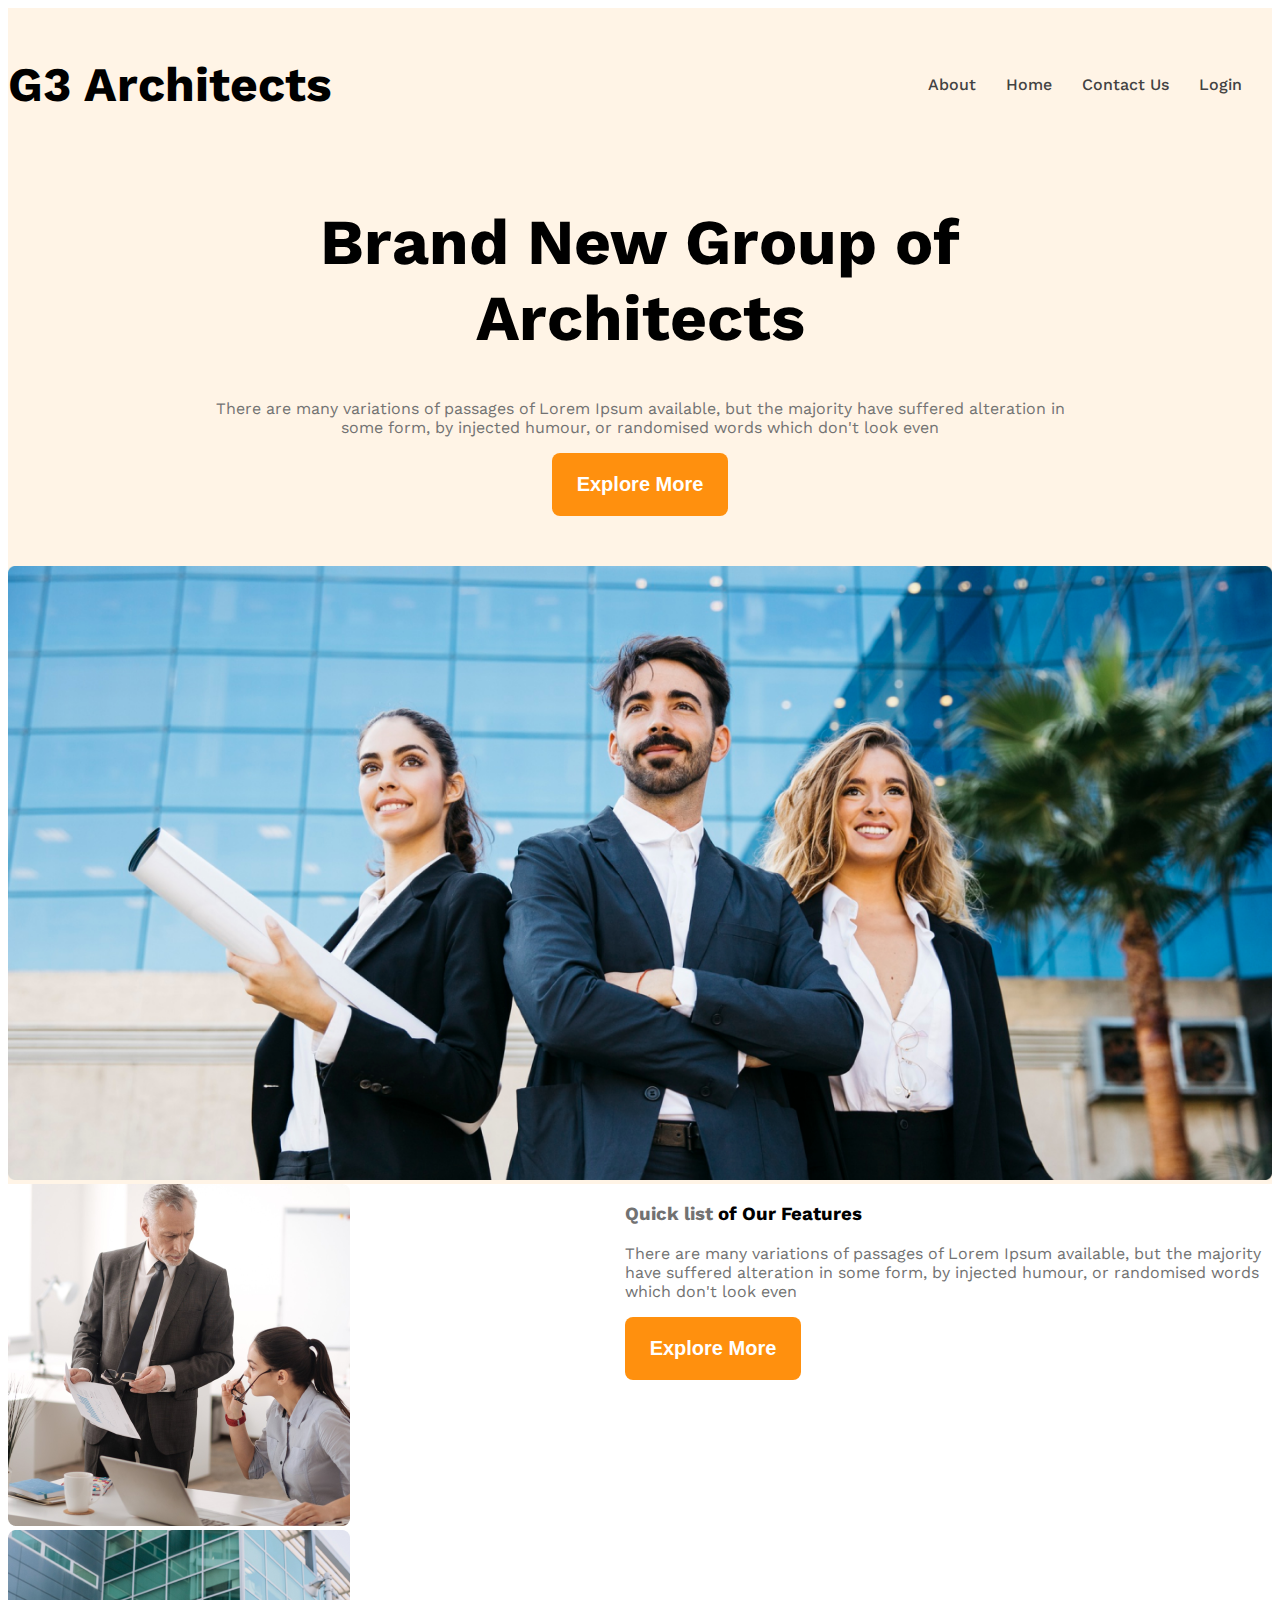
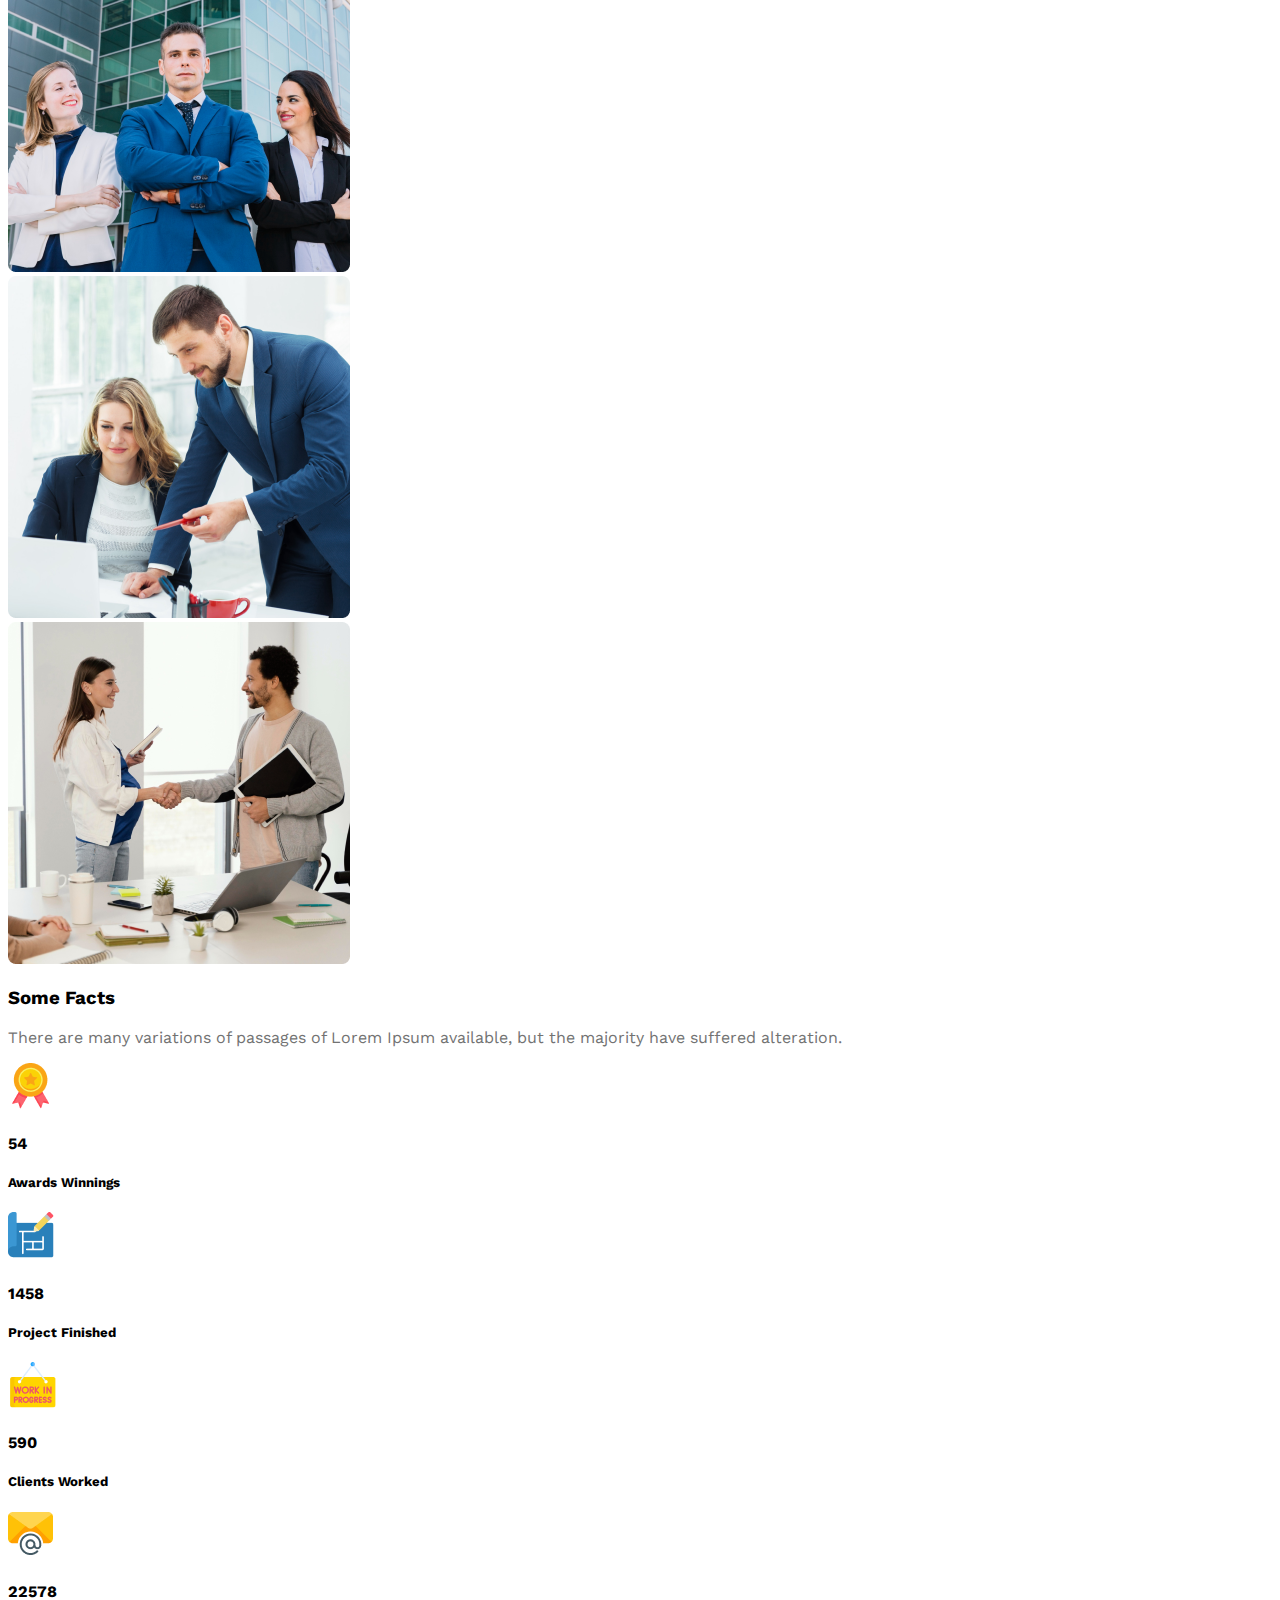
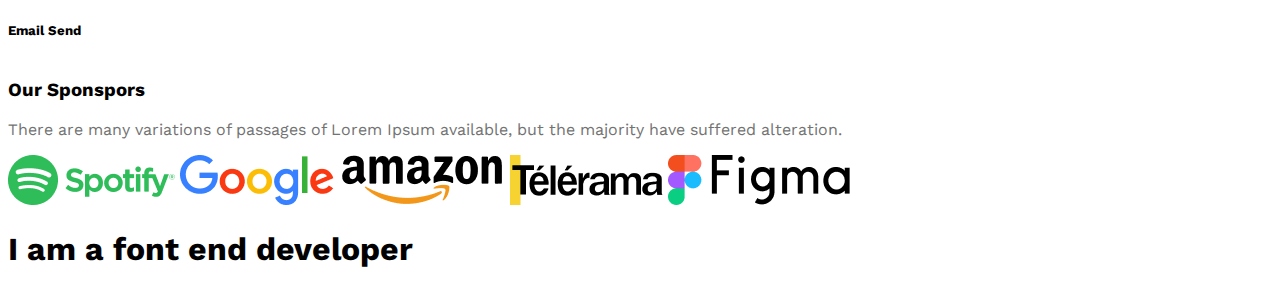
<file: index.html>
<!DOCTYPE html>
<html lang="en">
<head>
    <meta charset="UTF-8">
    <meta name="viewport" content="width=device-width, initial-scale=1.0">
    <title>g3 architects</title>
    <link rel="stylesheet" href="style.css">
</head>
<body class="work-sans-font">
    <header class="bg-light">
        <nav class="navbar display-flex">
            <h3 class="brand">G3 Architects</h3>
                                             
            <ul class="nav-link display-flex">
                <li class="nav-item"><a href="" class="nav-link text-gray"> About </a></li>
                <li class="nav-item"><a href="" class="nav-link text-gray"> Home</a></li>
                <li class="nav-item"><a href="" class="nav-link text-gray"> Contact Us </a></li>
                <li class="nav-item"><a href="" class="nav-link text-gray"> Login</a></li>
            </ul>
        </nav>
        <div class="banner">
            <div class="banner-content">
                <h1 class="banner-title">Brand New Group of Architects </h1>
                <p class="text-light-gray">There are many variations of passages of Lorem Ipsum available, but the majority have suffered alteration in some form, by injected humour, or randomised words which don't look even</p>
                <button class="btn-primary">Explore More</button>
            </div>
            <img class="banner-image" src="images/banner.png" alt="">
        </div>
    </header>
    <main>
                <!-- teams section start  -->
        <section class="teams display-flex">
            <div class="team-img-container">
                <img src="images/team1.png" alt="">
                <img src="images/team2.png" alt="">
                <img src="images/team3.png" alt="">
                <img src="images/team4.png" alt="">
            </div>

            <div class="our-features">
                <h3 class="section-title"><span id="quick-list" class="text-light-gray">Quick list</span> <span class=".text-gray">of Our</span> <span class="text-orange"> Features</span></h3>
                <p class="feature-description text-light-gray">There are many variations of passages of Lorem Ipsum available, but the majority have suffered alteration in some form, by injected humour, or randomised words which don't look even</p>
                <button class="btn-primary">Explore More</button>
            </div>
        </section>

        <!-- some facts   -->
         <section>
            <div class="title">
                <h3 class="section-title">Some Facts</h3>
                <p class="text-light-gray fact-description">There are many variations of passages of Lorem Ipsum available, but the majority have suffered alteration.</p>
            </div>
            <div class="facts-container">
                <div class="facts-card display-flex">
                  <div>
                        <img src="images/icons/ribon.png" alt="" class="fact-icon">
                        <h4 class="fact-number">54</h4>
                        <h5 class="fact-name">Awards Winnings</h5>
                  </div>
                </div>
                <div class="facts-card display-flex">
                    <div>
                        <img src="images/icons/projects.png" alt="" class="fact-icon">
                        <h4 class="fact-number">1458</h4>
                        <h5 class="fact-name">Project Finished</h5>
                    </div>
                </div>
                <div class="facts-card display-flex">
                    <div>
                        <img src="images/icons/customers.png" alt="" class="fact-icon">
                        <h4 class="fact-number">590</h4>
                        <h5 class="fact-name">Clients Worked</h5>
                    </div>
                </div>
                <div class="facts-card display-flex ">
                    <div>
                        <img src="images/icons/email.png" alt="" class="fact-icon">
                        <h4 class="fact-number">22578</h4>
                        <h5 class="fact-name">Email Send</h5>
                    </div>
                </div>
            </div>
         </section>

         <!-- some facts 2  -->
        <section class="our-sponsors">
            <div class="sponsor-info">
                <h3 class="section-title">Our Sponspors</h3>
                <p class="text-light-gray">
                    There are many variations of passages of Lorem Ipsum available, but the majority have suffered alteration.
                </p>
            </div>

            <div class="sponsor-companies">
                <img src="images/sponsors/spotify.png" alt="">
                <img src="images/sponsors/google.png" alt="">
                <img src="images/sponsors/amazon.png" alt="">
                <img src="images/sponsors/telerama.png" alt="">
                <img src="images/sponsors/figma.png" alt="">
            </div>
        </section>

        <section>
            <h1>I am a font end developer</h1>
        </section>

    </main>
    <footer>

    </footer>
</body>
</html>
</file>
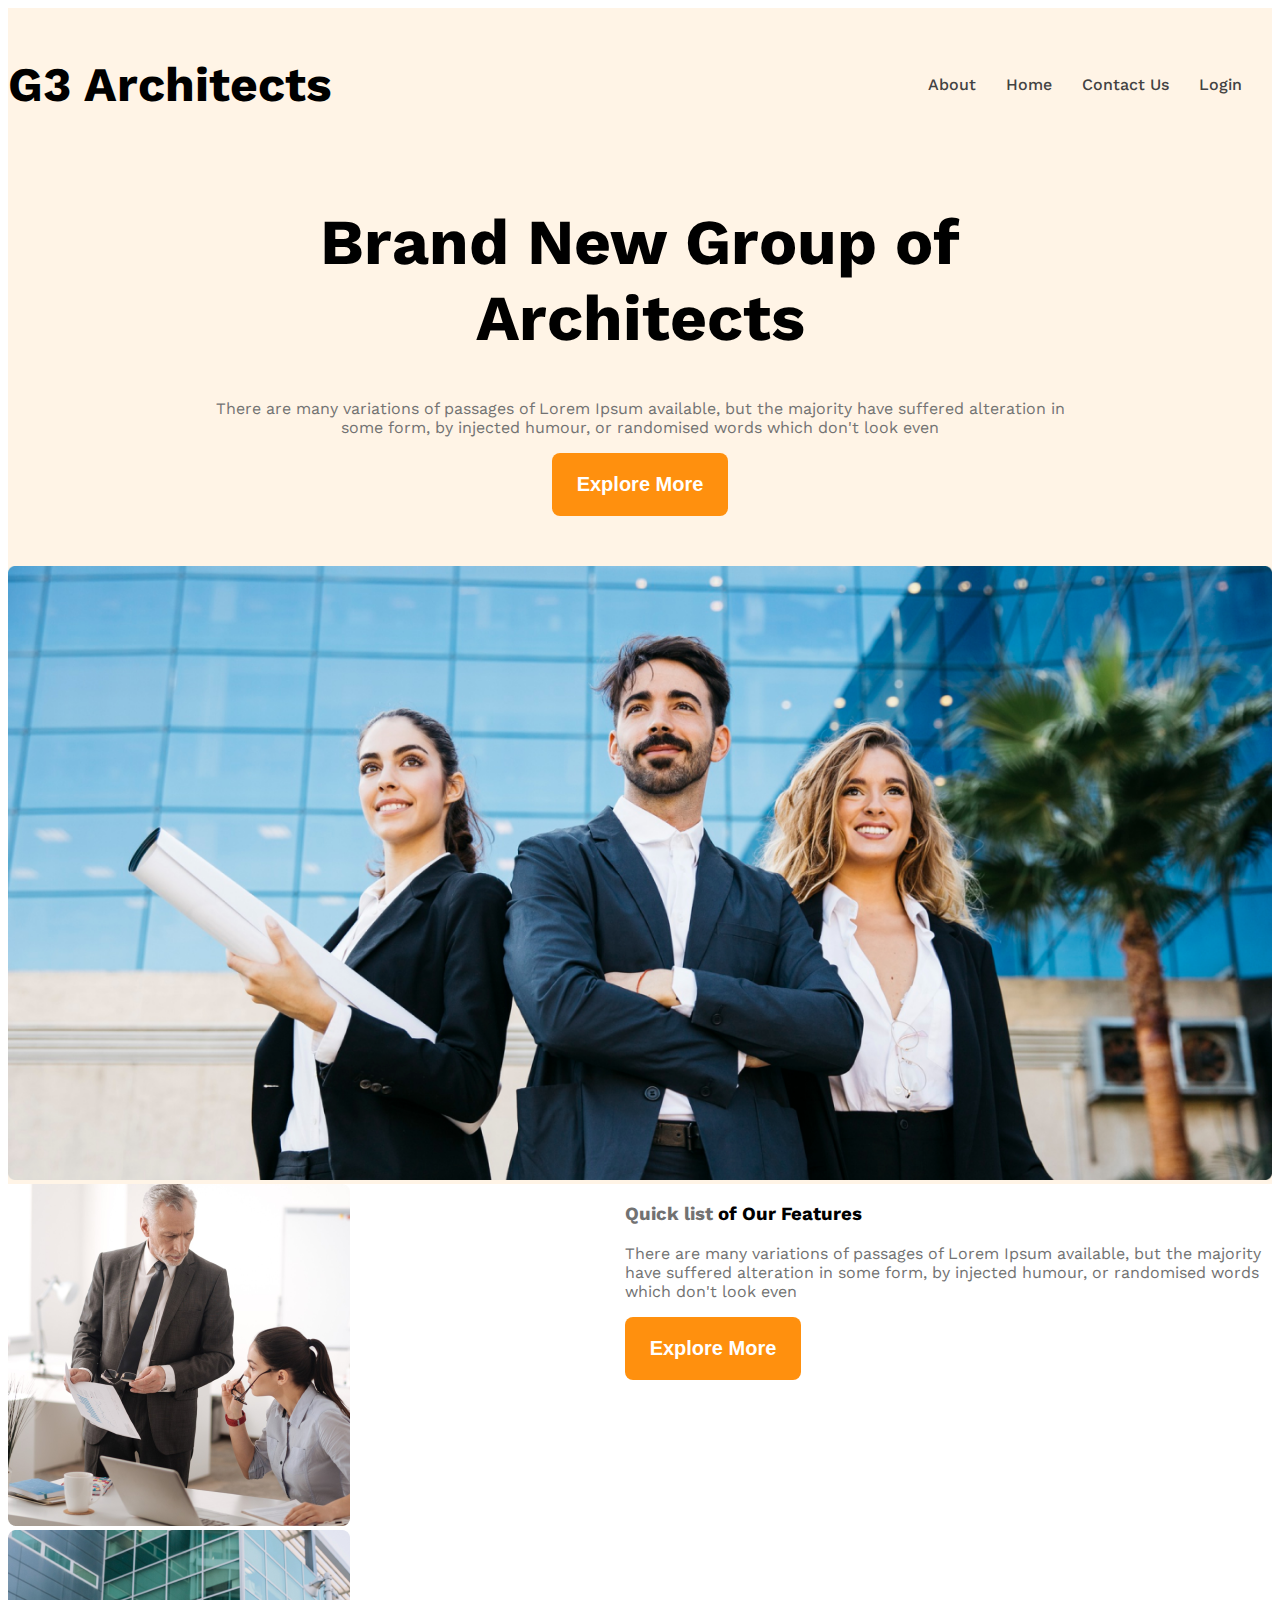
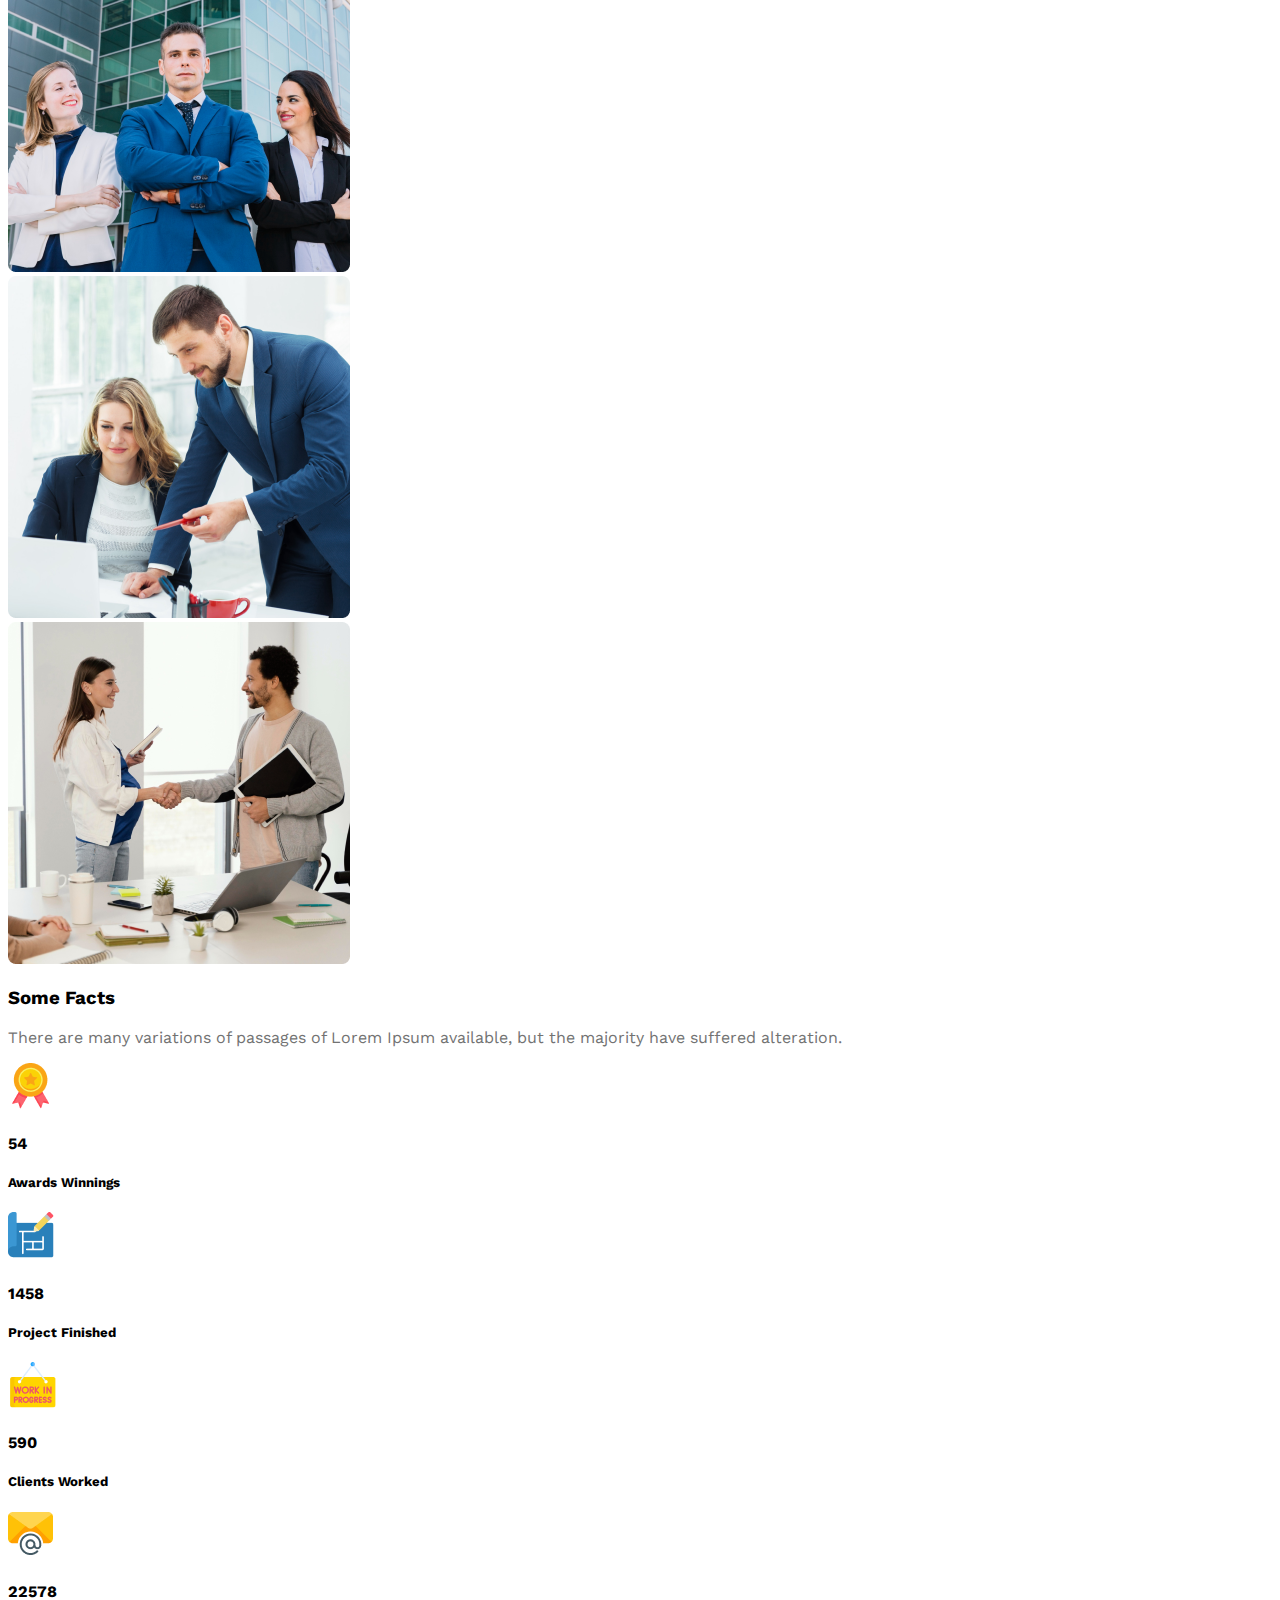
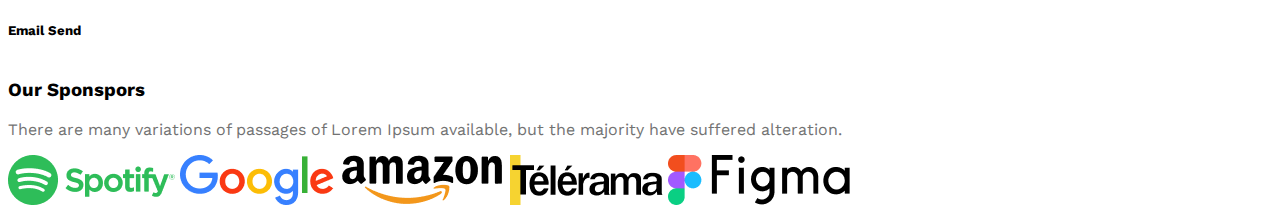
<file: index 1.html>
<!DOCTYPE html>
<html lang="en">
<head>
    <meta charset="UTF-8">
    <meta name="viewport" content="width=device-width, initial-scale=1.0">
    <title>g3 architects</title>
    <link rel="stylesheet" href="style.css">
</head>
<body class="work-sans-font">
    <header class="bg-light">
        <nav class="navbar display-flex">
            <h3 class="brand">G3 Architects</h3>
                                             
            <ul class="nav-link display-flex">
                <li class="nav-item"><a href="" class="nav-link text-gray"> About </a></li>
                <li class="nav-item"><a href="" class="nav-link text-gray"> Home</a></li>
                <li class="nav-item"><a href="" class="nav-link text-gray"> Contact Us </a></li>
                <li class="nav-item"><a href="" class="nav-link text-gray"> Login</a></li>
            </ul>
        </nav>
        <div class="banner">
            <div class="banner-content">
                <h1 class="banner-title">Brand New Group of Architects </h1>
                <p class="text-light-gray">There are many variations of passages of Lorem Ipsum available, but the majority have suffered alteration in some form, by injected humour, or randomised words which don't look even</p>
                <button class="btn-primary">Explore More</button>
            </div>
            <img class="banner-image" src="images/banner.png" alt="">
        </div>
    </header>
    <main>
                <!-- teams section start  -->
        <section class="teams display-flex">
            <div class="team-img-container">
                <img src="images/team1.png" alt="">
                <img src="images/team2.png" alt="">
                <img src="images/team3.png" alt="">
                <img src="images/team4.png" alt="">
            </div>

            <div class="our-features">
                <h3 class="section-title"><span id="quick-list" class="text-light-gray">Quick list</span> <span class=".text-gray">of Our</span> <span class="text-orange"> Features</span></h3>
                <p class="feature-description text-light-gray">There are many variations of passages of Lorem Ipsum available, but the majority have suffered alteration in some form, by injected humour, or randomised words which don't look even</p>
                <button class="btn-primary">Explore More</button>
            </div>
        </section>

        <!-- some facts   -->
         <section>
            <div class="title">
                <h3 class="section-title">Some Facts</h3>
                <p class="text-light-gray fact-description">There are many variations of passages of Lorem Ipsum available, but the majority have suffered alteration.</p>
            </div>
            <div class="facts-container">
                <div class="facts-card display-flex">
                  <div>
                        <img src="images/icons/ribon.png" alt="" class="fact-icon">
                        <h4 class="fact-number">54</h4>
                        <h5 class="fact-name">Awards Winnings</h5>
                  </div>
                </div>
                <div class="facts-card display-flex">
                    <div>
                        <img src="images/icons/projects.png" alt="" class="fact-icon">
                        <h4 class="fact-number">1458</h4>
                        <h5 class="fact-name">Project Finished</h5>
                    </div>
                </div>
                <div class="facts-card display-flex">
                    <div>
                        <img src="images/icons/customers.png" alt="" class="fact-icon">
                        <h4 class="fact-number">590</h4>
                        <h5 class="fact-name">Clients Worked</h5>
                    </div>
                </div>
                <div class="facts-card display-flex ">
                    <div>
                        <img src="images/icons/email.png" alt="" class="fact-icon">
                        <h4 class="fact-number">22578</h4>
                        <h5 class="fact-name">Email Send</h5>
                    </div>
                </div>
            </div>
         </section>

         <!-- some facts 2  -->
        <section class="our-sponsors">
            <div class="sponsor-info">
                <h3 class="section-title">Our Sponspors</h3>
                <p class="text-light-gray">
                    There are many variations of passages of Lorem Ipsum available, but the majority have suffered alteration.
                </p>
            </div>

            <div class="sponsor-companies">
                <img src="images/sponsors/spotify.png" alt="">
                <img src="images/sponsors/google.png" alt="">
                <img src="images/sponsors/amazon.png" alt="">
                <img src="images/sponsors/telerama.png" alt="">
                <img src="images/sponsors/figma.png" alt="">
            </div>

        </section>

    </main>
    <footer>

    </footer>
</body>
</html>
</file>
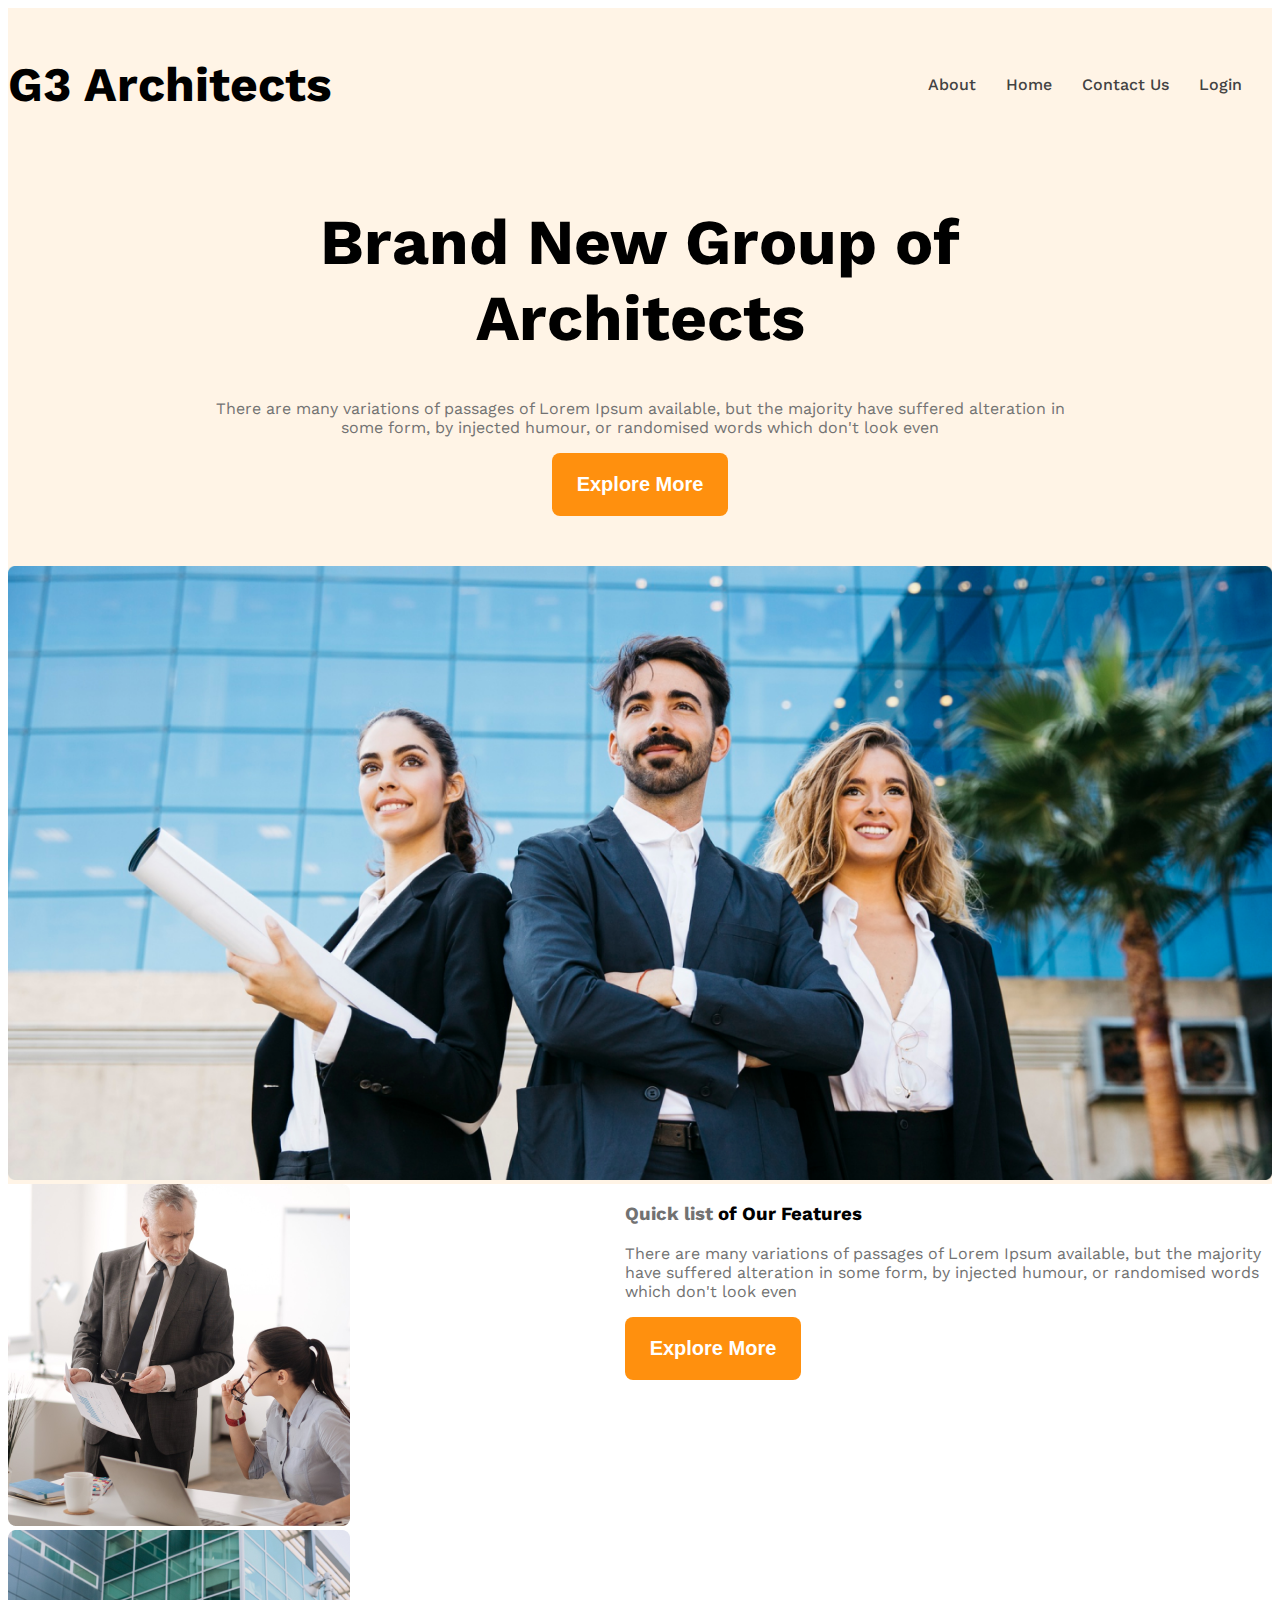
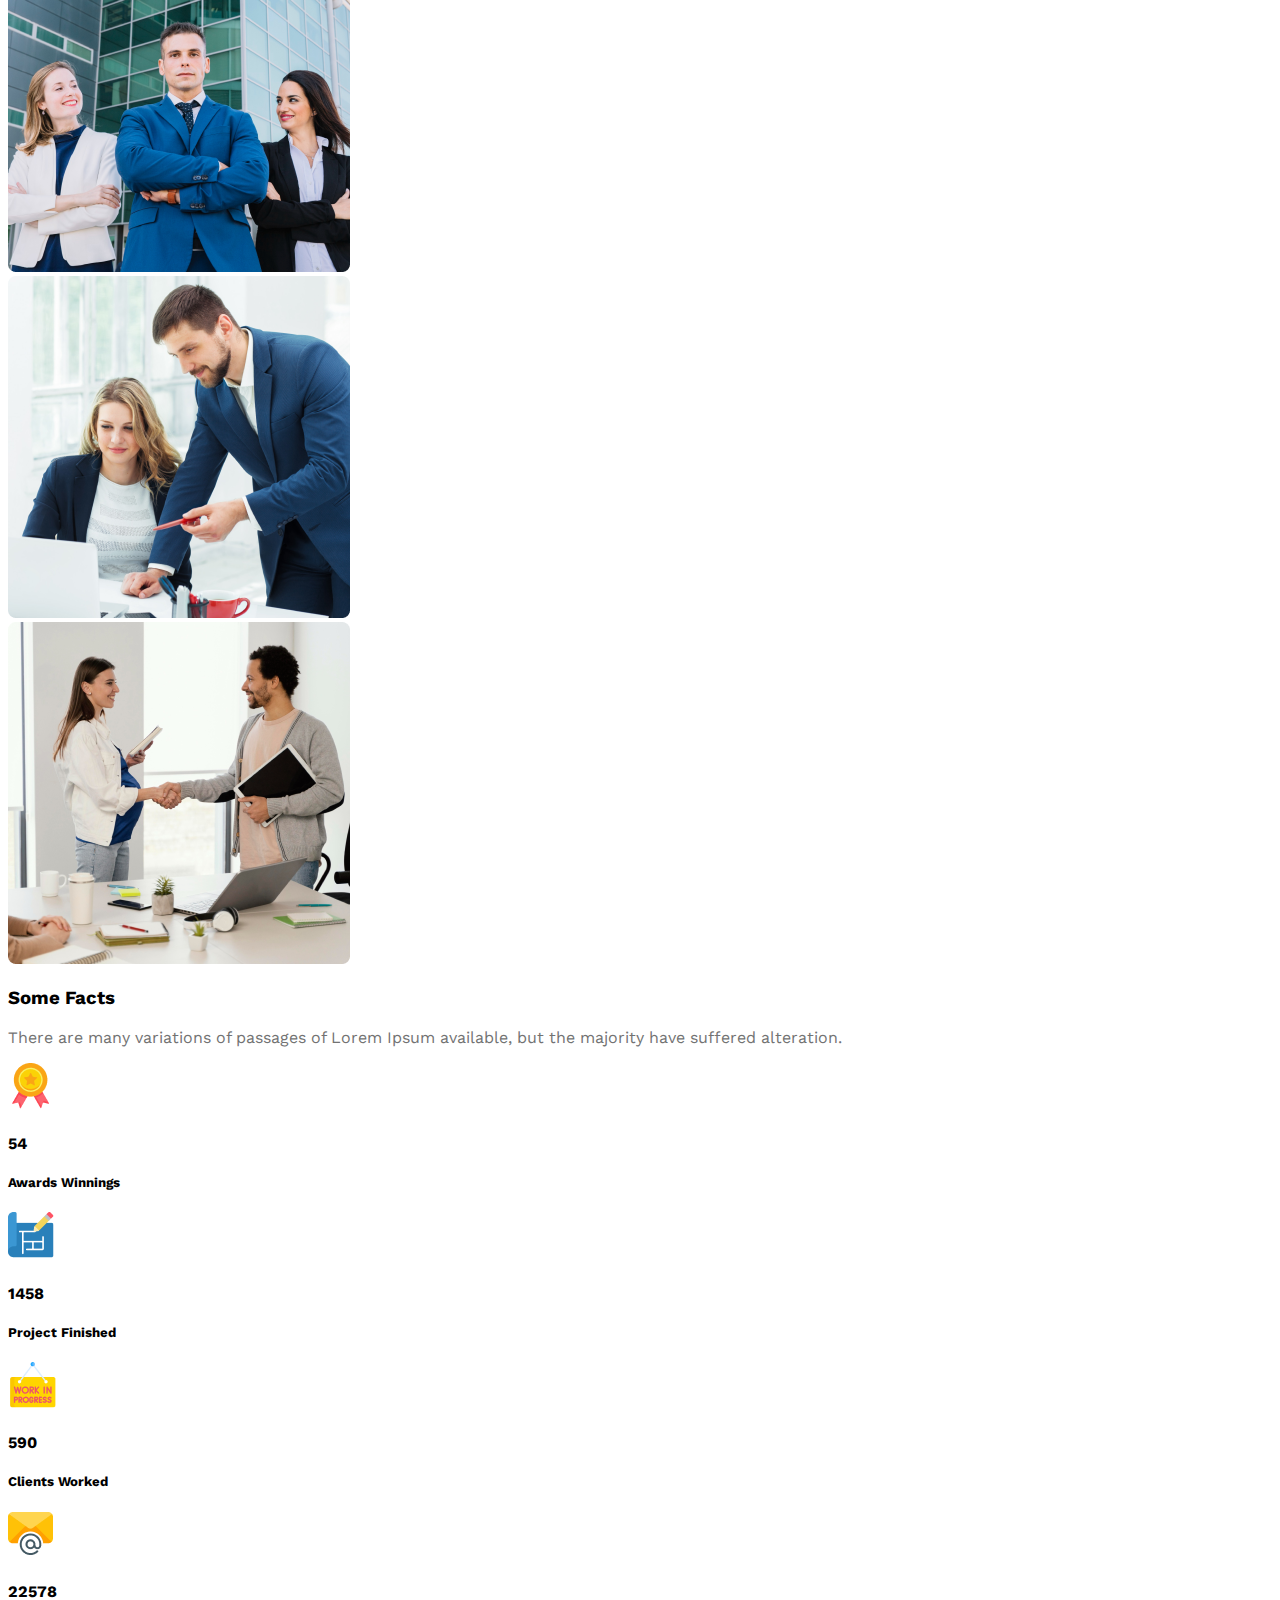
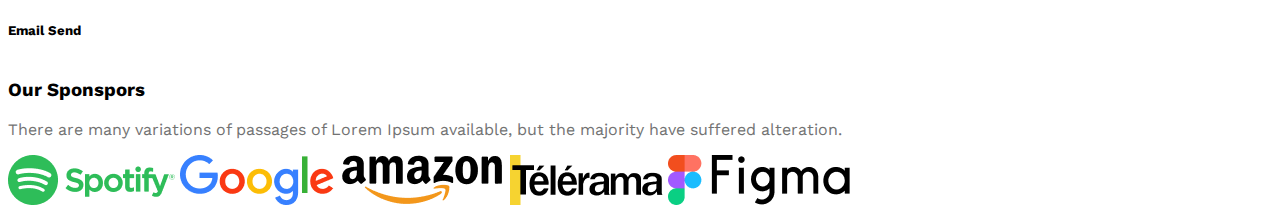
<file: index1.html>
<!DOCTYPE html>
<html lang="en">
<head>
    <meta charset="UTF-8">
    <meta name="viewport" content="width=device-width, initial-scale=1.0">
    <title>g3 architects</title>
    <link rel="stylesheet" href="style.css">
</head>
<body class="work-sans-font">
    <header class="bg-light">
        <nav class="navbar display-flex">
            <h3 class="brand">G3 Architects</h3>
                                             
            <ul class="nav-link display-flex">
                <li class="nav-item"><a href="" class="nav-link text-gray"> About </a></li>
                <li class="nav-item"><a href="" class="nav-link text-gray"> Home</a></li>
                <li class="nav-item"><a href="" class="nav-link text-gray"> Contact Us </a></li>
                <li class="nav-item"><a href="" class="nav-link text-gray"> Login</a></li>
            </ul>
        </nav>
        <div class="banner">
            <div class="banner-content">
                <h1 class="banner-title">Brand New Group of Architects </h1>
                <p class="text-light-gray">There are many variations of passages of Lorem Ipsum available, but the majority have suffered alteration in some form, by injected humour, or randomised words which don't look even</p>
                <button class="btn-primary">Explore More</button>
            </div>
            <img class="banner-image" src="images/banner.png" alt="">
        </div>
    </header>
    <main>
                <!-- teams section start  -->
        <section class="teams display-flex">
            <div class="team-img-container">
                <img src="images/team1.png" alt="">
                <img src="images/team2.png" alt="">
                <img src="images/team3.png" alt="">
                <img src="images/team4.png" alt="">
            </div>

            <div class="our-features">
                <h3 class="section-title"><span id="quick-list" class="text-light-gray">Quick list</span> <span class=".text-gray">of Our</span> <span class="text-orange"> Features</span></h3>
                <p class="feature-description text-light-gray">There are many variations of passages of Lorem Ipsum available, but the majority have suffered alteration in some form, by injected humour, or randomised words which don't look even</p>
                <button class="btn-primary">Explore More</button>
            </div>
        </section>

        <!-- some facts   -->
         <section>
            <div class="title">
                <h3 class="section-title">Some Facts</h3>
                <p class="text-light-gray fact-description">There are many variations of passages of Lorem Ipsum available, but the majority have suffered alteration.</p>
            </div>
            <div class="facts-container">
                <div class="facts-card display-flex">
                  <div>
                        <img src="images/icons/ribon.png" alt="" class="fact-icon">
                        <h4 class="fact-number">54</h4>
                        <h5 class="fact-name">Awards Winnings</h5>
                  </div>
                </div>
                <div class="facts-card display-flex">
                    <div>
                        <img src="images/icons/projects.png" alt="" class="fact-icon">
                        <h4 class="fact-number">1458</h4>
                        <h5 class="fact-name">Project Finished</h5>
                    </div>
                </div>
                <div class="facts-card display-flex">
                    <div>
                        <img src="images/icons/customers.png" alt="" class="fact-icon">
                        <h4 class="fact-number">590</h4>
                        <h5 class="fact-name">Clients Worked</h5>
                    </div>
                </div>
                <div class="facts-card display-flex ">
                    <div>
                        <img src="images/icons/email.png" alt="" class="fact-icon">
                        <h4 class="fact-number">22578</h4>
                        <h5 class="fact-name">Email Send</h5>
                    </div>
                </div>
            </div>
         </section>

         <!-- some facts 2  -->
        <section class="our-sponsors">
            <div class="sponsor-info">
                <h3 class="section-title">Our Sponspors</h3>
                <p class="text-light-gray">
                    There are many variations of passages of Lorem Ipsum available, but the majority have suffered alteration.
                </p>
            </div>

            <div class="sponsor-companies">
                <img src="images/sponsors/spotify.png" alt="">
                <img src="images/sponsors/google.png" alt="">
                <img src="images/sponsors/amazon.png" alt="">
                <img src="images/sponsors/telerama.png" alt="">
                <img src="images/sponsors/figma.png" alt="">
            </div>
        </section>

        <section>
            
        </section>

    </main>
    <footer>

    </footer>
</body>
</html>
</file>
<file: style.css>
@import url('https://fonts.googleapis.com/css2?family=Work+Sans:ital,wght@0,100..900;1,100..900&display=swap');


.work-sans-font {
  font-family: "Work Sans", sans-serif;
  font-optical-sizing: auto;
  font-weight: 400;
  font-style: normal;
}

/* shared style  */

.display-flex{
    display: flex;
}
.text-gray{
    color: #424242;
}
/* dark03 */
.text-light-gray{
    color: #727272;
}
.bg-light{
    background-color: rgba(255, 144, 14, 0.1);
}
.btn-primary{
    background-color: #FF900E;
    color: white;
    padding: 20px 25px;
    font-size: 1.25rem;
    font-weight: 600;
    border-radius: 8px;
    border: none;
}





/* header style  */


/* navbar related style  */

.navbar{
    justify-content: space-between;
    align-items: center;
}
.brand{
    font-weight: 700;
    font-size: 3rem;
}
.nav-item{
    list-style: none;
    margin-right: 30px;
}
.nav-link{
    text-decoration: none;
    font-weight: 500;
}
.navbar, .banner, main{
    max-width: 1270px;
    margin: 0 auto;
}

/* banner related style */

.banner-content{
    max-width: 850px;
    margin: 0 auto;
    text-align: center;
    margin-bottom: 50px;
}
.banner-title{
    font-weight: 700;
    font-size: 4rem;
}
.banner-image{
    width: 100%;
}

/* team and feature related style  */


  /* responsive media query  */
  @media screen and (max-width:576px) {
    .navbar, .nav-link{
        flex-direction: column;
    }
  }
</file>
